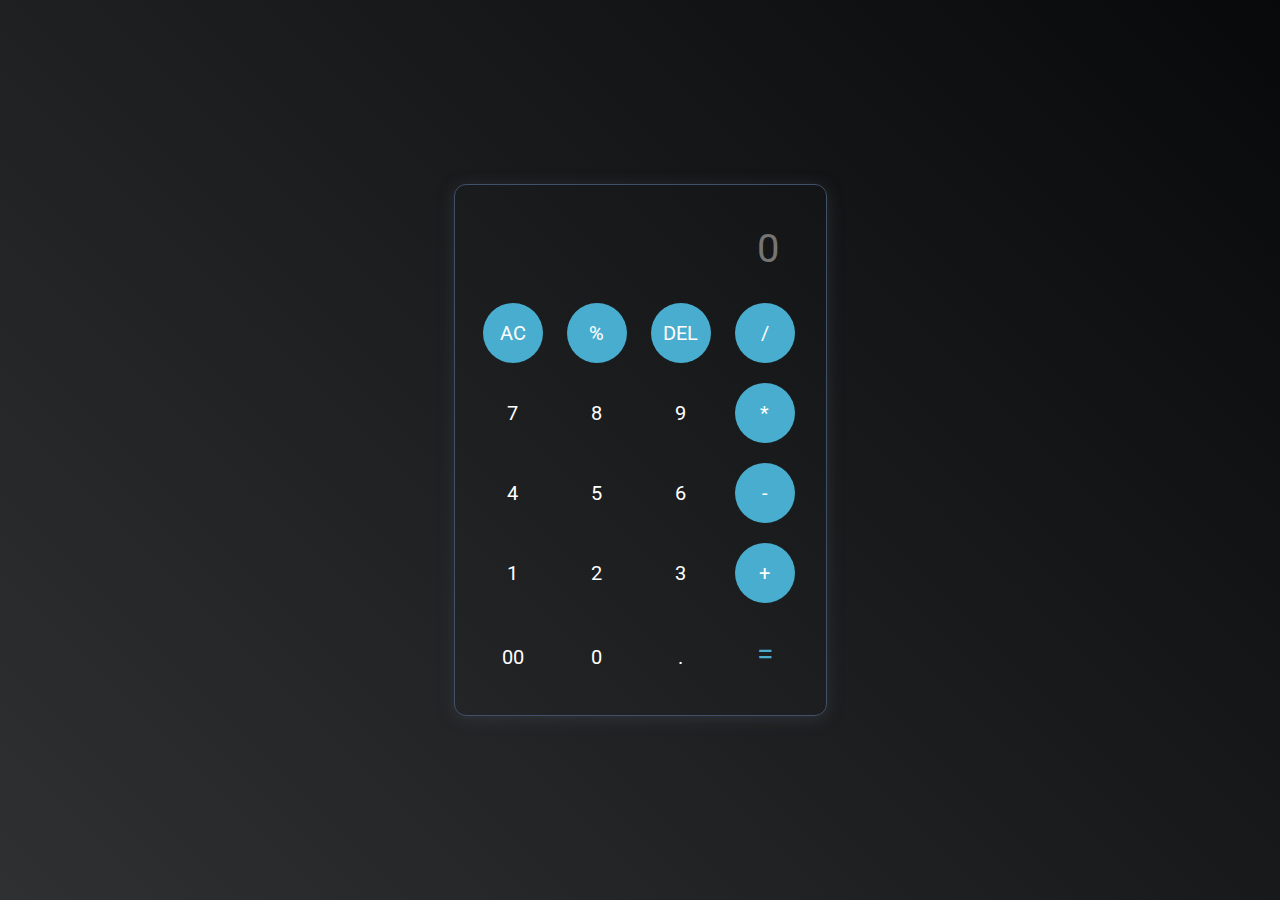
<file: Level 1/Task 3/index.html>
<!DOCTYPE html>
<html lang="en">
<head>
    <meta charset="UTF-8">
    <meta name="viewport" content="width=device-width, initial-scale=1.0">
    <title> Simple Caculator</title>
    <link rel="stylesheet" href="style.css">
</head>
<body>
    <div class="cal_container">
        <input type="text" placeholder="0" id="inputBox">
        <div>
            <button class="Operator">AC</button>
            <button class="Operator">%</button>
            <button class="Operator">DEL</button>
            <button class="Operator">/</button>
        </div>

        <div>
            <button>7</button>
            <button>8</button>
            <button>9</button>
            <button class="Operator">*</button>
        </div>

        <div>
            <button>4</button>
            <button>5</button>
            <button>6</button>
            <button class="Operator">-</button>
        </div>

        <div>
            <button>1</button>
            <button>2</button>
            <button>3</button>
            <button class="Operator">+</button>
        </div>

        <div>
            <button>00</button>
            <button>0</button>
            <button>.</button>
            <button class="result">=</button>
        </div>

    </div>
    <script src="script.js"></script>
</body>
</html>
</file>
<file: Level 1/Task 3/style.css>
@import url('https://fonts.googleapis.com/css2?family=Roboto:wght@300&display=swap');
*{
    margin: 0;
    padding: 0;
    box-sizing:border-box;
    font-family: 'Roboto',sans-serif;
}
body {
    width: 100%;
    height: 100vh;
    display: flex;
    justify-content: center;
    align-items: center;
    background: linear-gradient(45deg,#2e3032,#08090a);
}
.cal_container{
    border: 1px solid rgb(65, 81, 105);
    padding: 18px;
    border-radius: 12px;
    box-shadow: 0px 3px 15px rgba(64, 69, 79, 0.5);
}
input {
    border: 0;
    width: 325px;
    height: 80px;
    padding: 24px;
    margin: 5px;
    background: transparent;
    font-size: 40px;
    text-align: right;
    color: #fff;
}
button{
    border: 0;
    width: 60px;
    height: 60px;
    margin: 10px;
    border-radius: 50%;
    background: transparent;  
    color: white;
    font-size: 20px;
    cursor: pointer;
}

.Operator{
    background-color: rgb(72, 173, 206);
}
.result{
    color: rgb(72, 173, 206);
    font-size: 30px;
}
</file>
